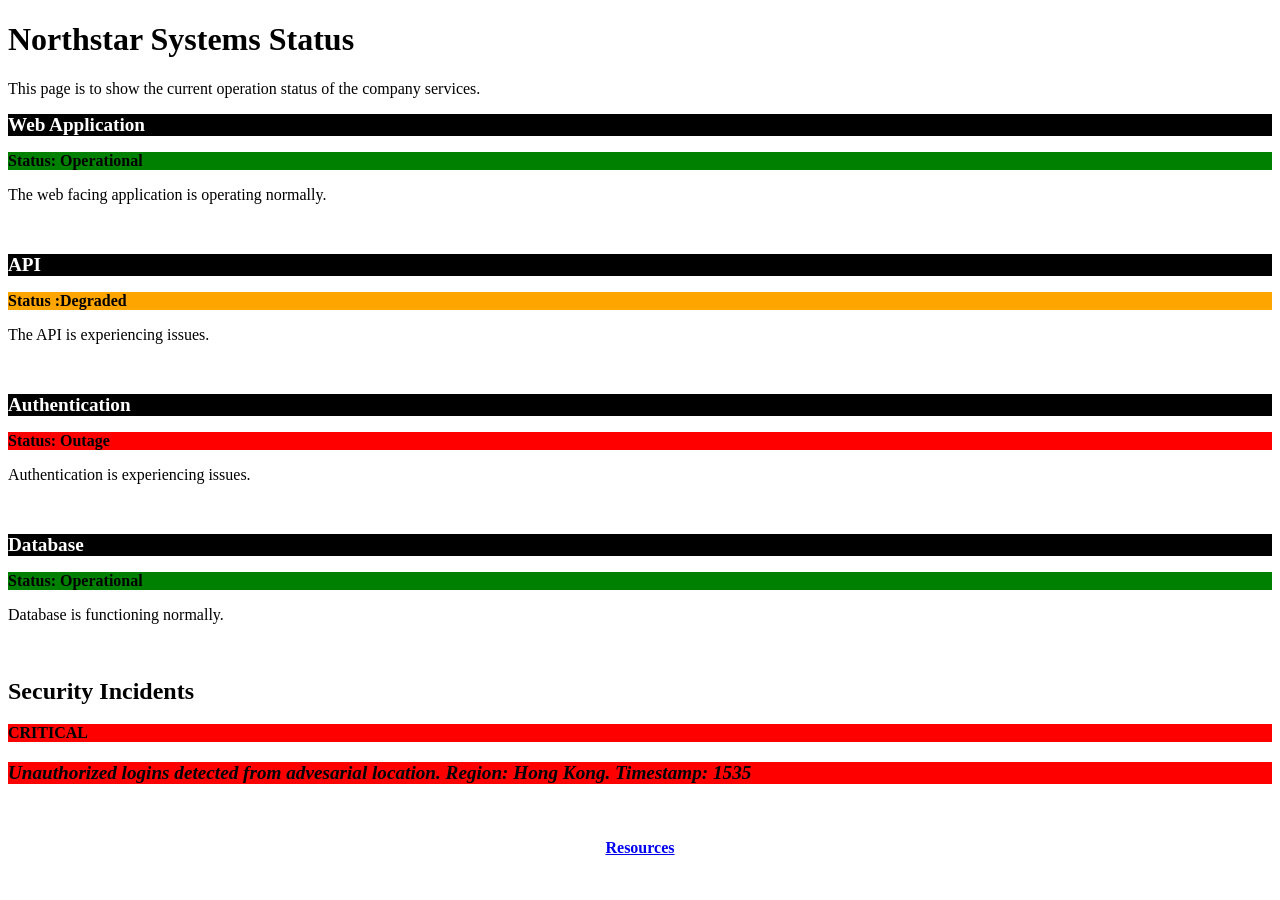
<file: index.html>
<!DOCTYPE html>
<html lang="en">
<head>
    <meta charset="UTF-8">
    <meta name="viewport" content="width=device-width, initial-scale=1.0">
    <title>Ops Board Project</title>
    <link rel="stylesheet" href="style.css">
</head>
<body>
    <h1>Northstar Systems Status</h1>

<!-- Services Section -->
<section>
    <p>This page is to show the current operation status of the company services.</p>
        <div class="service">
    <h2 class="header">Web Application</h2>
            <p class="status operational"> Status: Operational</p>
            <p>The web facing application is operating normally.</p>
            <br>
        </div>
</section>
<section>
        <div class="service">
    <h2 class="header">API</h2>
            <p class="status degraded">Status :Degraded</p>
            <p>The API is experiencing issues.</p>
            <br>
        </div>
</section>
<section>
        <div>
    <h2 class="header">Authentication</h2>
            <p class="status outage">Status: Outage</p>
            <p>Authentication is experiencing issues.</p>
            <br>
        </div>
</section>
<section>
        <div>
    <h2 class="header">Database</h2>
            <p class="status operational">Status: Operational</p>
            <p>Database is functioning normally.</p>
        </div>
</section>
            <br>

<!-- Security Incident Section -->

<section>
        <div class="security">
    <h2 id="header">Security Incidents</h2>
            <p class="status critical">CRITICAL</p>
            <strong><p class="intrusion">Unauthorized logins detected from advesarial location. Region: Hong Kong. Timestamp: 1535 </p></strong>
        </div>
</section>
<br>
<br>
    <div id="links">
    <a href="resources.html">Resources</a>
    </div>
    
</body>
</html>
</file>
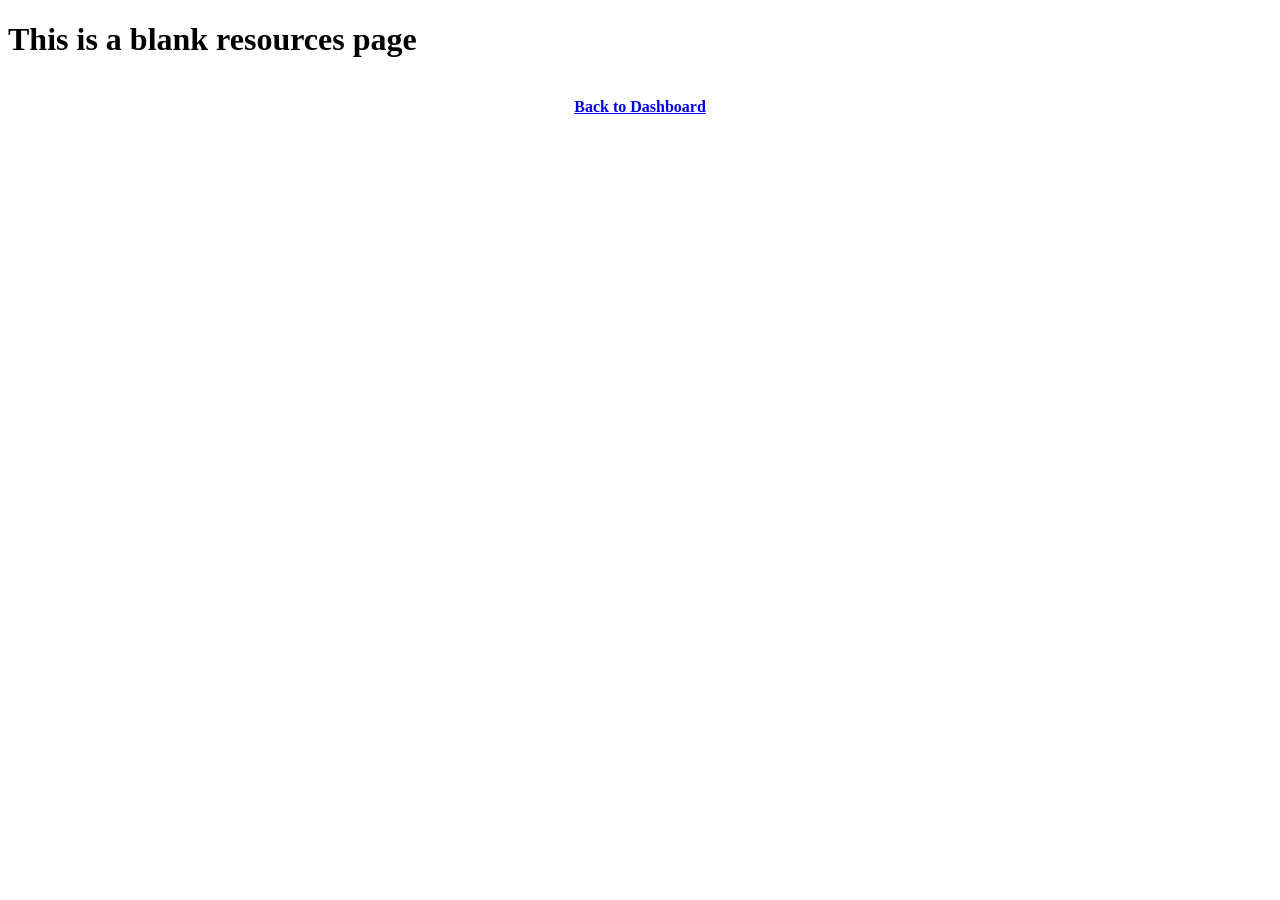
<file: resources.html>
<!DOCTYPE html>
<html lang="en">
<head>
    <meta charset="UTF-8">
    <meta name="viewport" content="width=device-width, initial-scale=1.0">
    <title>Resources Page</title>
    <link rel="stylesheet" href="style.css">
</head>
<body>
    <h1>This is a blank resources page</h1>
    <br>
    <div id="links">
    <a href="index.html">Back to Dashboard</a>
    </div>
</body>
</html>
</file>
<file: style.css>
/*Classes*/
.service {
        font-family: 'Times New Roman', Times, serif;
    }
.status {
    font-family: 'Times New Roman', Times, serif;
    font-size: medium;
    color: black;
    font-weight: bold;
}
.operational {
    background-color: green;
    
}
.degraded {
    background-color: orange;
}
.outage {
    background-color: red;
}
.critical {
    background-color: red;
}
.intrusion {
    font-size: larger;
    background-color: red;
    font-style: italic;
    color: black;
       
}
.header {
    font-weight: bold;
    font-size: larger;
    background-color: black;
    color: white;
}
/*IDs*/


#links {
    font-weight: bold;
    font-size: medium;
    text-align: center;
}
</file>
